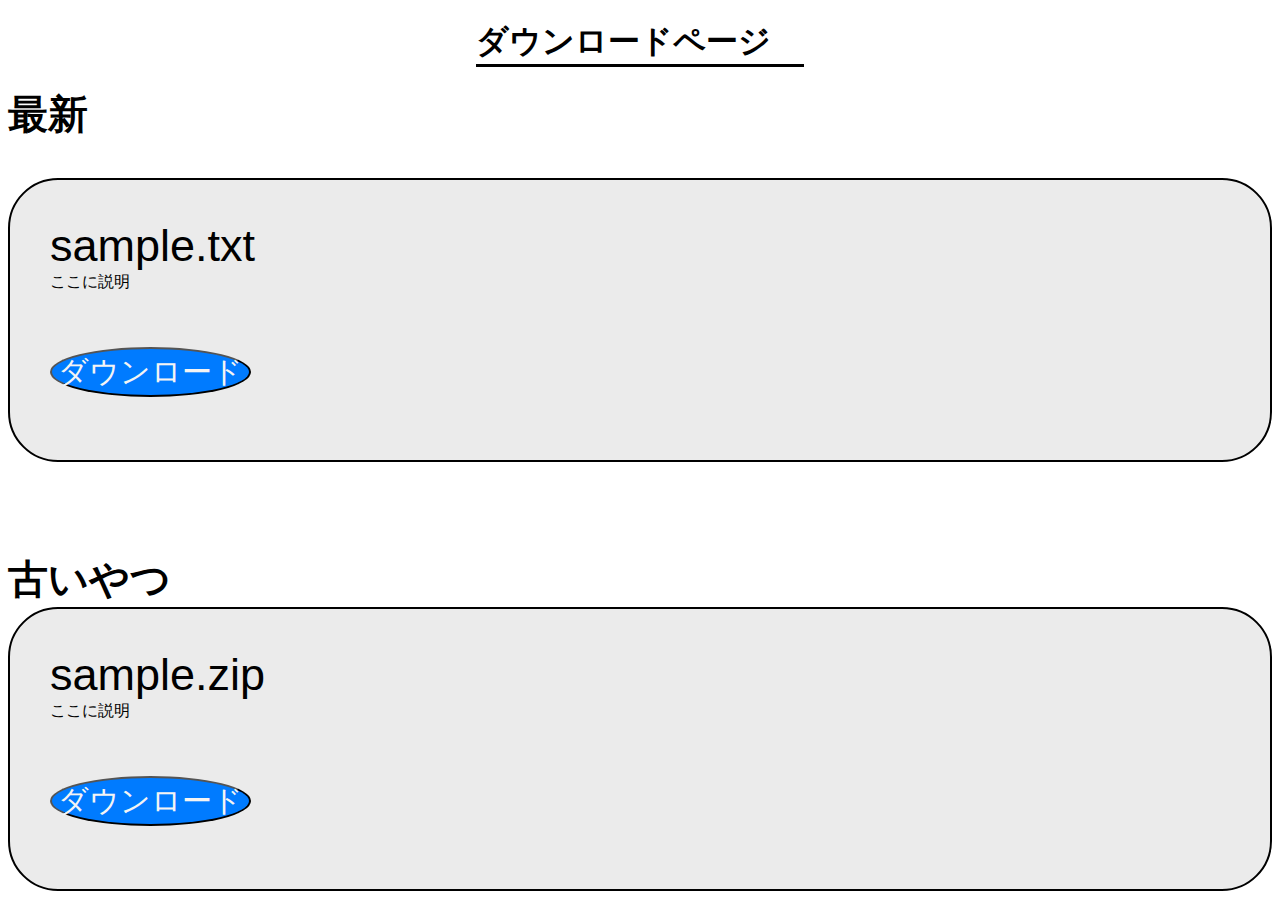
<file: download.html>
<!DOCTYPE html>
<html lang="ja">

<head>
    <meta charset="UTF-8">
    <meta name="viewport" content="width=device-width, initial-scale=1.0">
    <title>download</title>
    <link rel="stylesheet" href="styles/download.css">
</head>

<body>
    <h1>ダウンロードページ</h1>
    <div id="new">最新</div>
    <br><br>
    <div class="group">
        <div class="nakami">sample.txt</div>
        <div class="dis"> ここに説明<br>
            <br>
            <br>
            <br>
        </div>

        <a href="files/new/sample.txt" download="sample.txt"><button type="button" class="expand-text">
                <div>ダウンロード</div>
            </button></a>
    </div>
    <br>
    <br>
    <br>
    <br>
    <br>
    <div id="old">古いやつ</div>
    <div class="group">
        <div class="nakami">sample.zip</div>
        <div class="dis"> ここに説明<br>
            <br>
            <br>
            <br>
        </div>
        <a href="files/old/sample.zip" download="sample.zip"><button type="button" class="expand-text">
                <div>ダウンロード</div>
            </button></a>
    </div>
    <script src="script/download.js"></script>
</body>

</html>
</file>
<file: styles/download.css>
h1{
    font-family: "ニコモジ+";
    margin:20px 37%;
    border-bottom: 3px solid;
}
#new{
    font-weight: bold;
    font-size: 40px;
}
#old{
    font-size: 40px;
    font-weight: bold;
}

button{
    font-size: 30px;
    border-radius: 50%;
    height: 50px;
    color:  #f4f4f4;
    background-color: #007BFF;;
    font-family: "ニコモジ+";
   
}
.nakami{
    font-family: "ニコモジ+";
}
button:hover{
    background-color: #323247;
    color: #f4f4f4

    
}
@font-face {
    font-family: "ニコモジ+";
    src: url(http://localhost/private/fonts/nicokaku-plus_v2.5/nicokaku_v2-5.ttf);
  }
.nakami{
    font-size: 45px;
    font-family: 'Franklin Gothic Medium', 'Arial Narrow', Arial, sans-serif;
}
.group{
    padding: 40px;
    background-color: rgba(214, 213, 213, 0.486);
   border: 2px solid;
   border-radius: 50px;
 height: 200px;
}
.expand-text {

    transition: transform 0.2s ease; /* マウスオーバー時の変形のアニメーション */
    cursor: pointer;
}

.expand-text:hover {
    transform: scale(1.25); /* マウスオーバーで1.5倍に拡大 */
}
</file>
